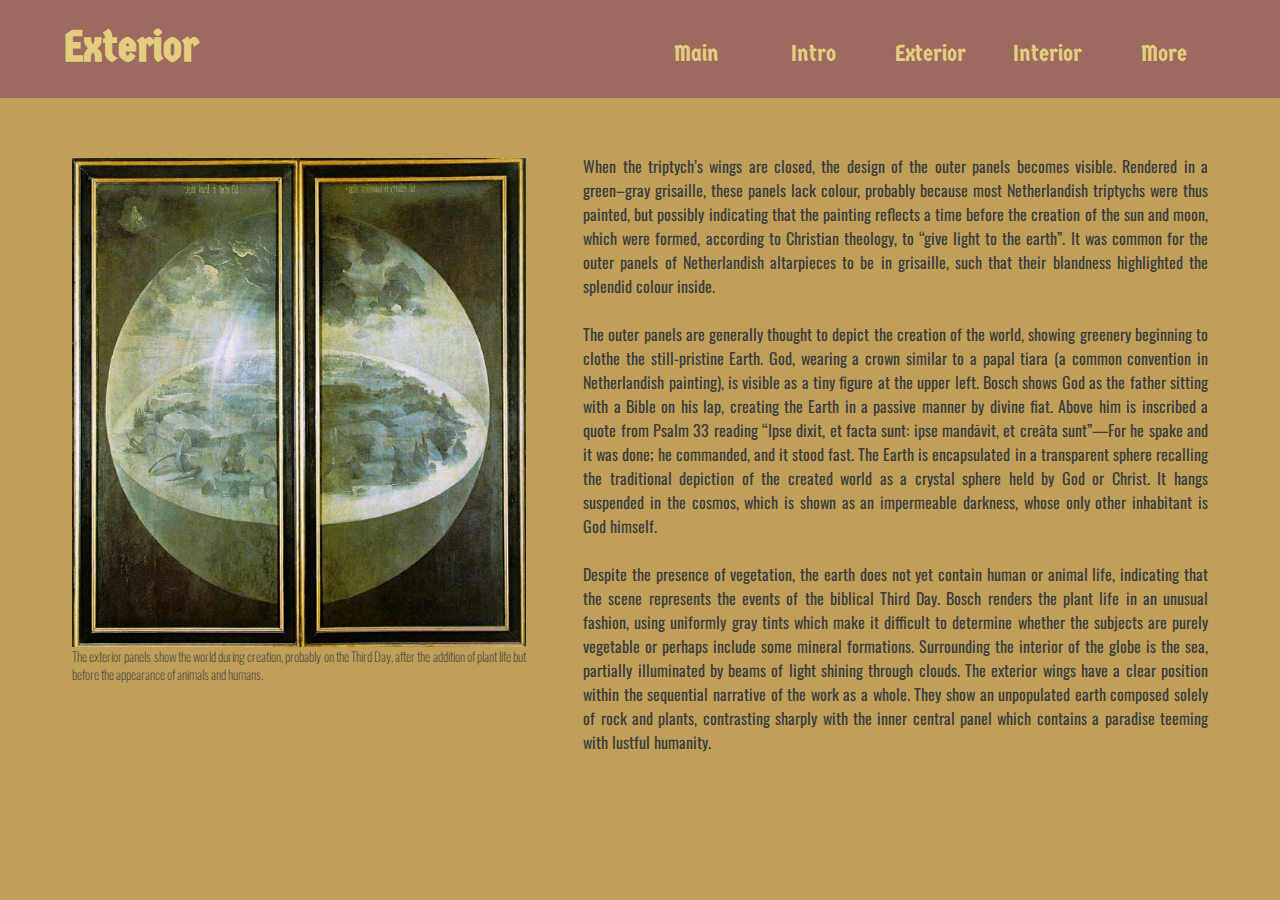
<file: exterior.html>
<!DOCTYPE html>
<!--[if lt IE 7]>	   <html class="no-js lt-ie9 lt-ie8 lt-ie7"> <![endif]-->
<!--[if IE 7]>		   <html class="no-js lt-ie9 lt-ie8"> <![endif]-->
<!--[if IE 8]>		   <html class="no-js lt-ie9"> <![endif]-->
<!--[if gt IE 8]><!--> <html class="no-js"> <!--<![endif]-->
<head>

<link href="https://fonts.googleapis.com/css?family=Germania+One|Oswald" rel="stylesheet">

	<meta charset="utf-8">
	<meta http-equiv="X-UA-Compatible" content="IE=edge">
	<title></title>
	<meta name="description" content="">

	<!-- Enable responsive layouts; tell browsers not to shrink pages to fit small screens -->
	<meta name="viewport" content="width=device-width, initial-scale=1">

	<!-- Load styles -->
	<!-- For production, combine all of the stylesheets -->
	<link rel="stylesheet" href="css/style.css">

</head>
<body>

	<div class="global-navbar clearfix">
		<h1 class="clearfix">Exterior</h1>

		<nav class="global-nav">
			<ul class="clearfix">
				<li><a href="more.html">More</a></li>
				<li><a href="interior.html">Interior</a></li>
				<li><a href="exterior.html">Exterior</a></li>
				<li><a href="intro.html">Intro</a></li>
				<li><a href="index.html">Main</a></li>
			</ul>
		</nav>
	</div>
	<!-- Page content goes inside the container -->
	<!-- In general, you should have only one container per page. -->
	<div class="container clearfix">

		<div class="exterior_img">
			<img src="img/exterior.jpg" alt="This is the photo of the exterior.">
			<p class="notation">The exterior panels show the world during creation, probably on the Third Day, after the addition of plant life but before the appearance of animals and humans.</p>
		</div>

		<div class="exterior_p">
			<p>When the triptych’s wings are closed, the design of the outer panels becomes visible. Rendered in a green–gray grisaille, these panels lack colour, probably because most Netherlandish triptychs were thus painted, but possibly indicating that the painting reflects a time before the creation of the sun and moon, which were formed, according to Christian theology, to “give light to the earth”. It was common for the outer panels of Netherlandish altarpieces to be in grisaille, such that their blandness highlighted the splendid colour inside.</p>

			<p>The outer panels are generally thought to depict the creation of the world, showing greenery beginning to clothe the still-pristine Earth. God, wearing a crown similar to a papal tiara (a common convention in Netherlandish painting), is visible as a tiny figure at the upper left. Bosch shows God as the father sitting with a Bible on his lap, creating the Earth in a passive manner by divine fiat. Above him is inscribed a quote from Psalm 33 reading “Ipse dixit, et facta sunt: ipse mandāvit, et creāta sunt”—For he spake and it was done; he commanded, and it stood fast. The Earth is encapsulated in a transparent sphere recalling the traditional depiction of the created world as a crystal sphere held by God or Christ. It hangs suspended in the cosmos, which is shown as an impermeable darkness, whose only other inhabitant is God himself.</p>

			<p>Despite the presence of vegetation, the earth does not yet contain human or animal life, indicating that the scene represents the events of the biblical Third Day. Bosch renders the plant life in an unusual fashion, using uniformly gray tints which make it difficult to determine whether the subjects are purely vegetable or perhaps include some mineral formations. Surrounding the interior of the globe is the sea, partially illuminated by beams of light shining through clouds. The exterior wings have a clear position within the sequential narrative of the work as a whole. They show an unpopulated earth composed solely of rock and plants, contrasting sharply with the inner central panel which contains a paradise teeming with lustful humanity.</p>
		</div>



	</div><!-- end container -->


	<!-- Load scripts -->
	<script src="https://code.jquery.com/jquery-3.1.1.min.js" integrity="sha256-hVVnYaiADRTO2PzUGmuLJr8BLUSjGIZsDYGmIJLv2b8=" crossorigin="anonymous"></script>
	<script>window.jQuery || document.write('<script src="js/vendor/jquery-3.1.1.min.js"><\/script>')</script>
	<script src="js/sitewide.js"></script>

</body>
</html>
</file>
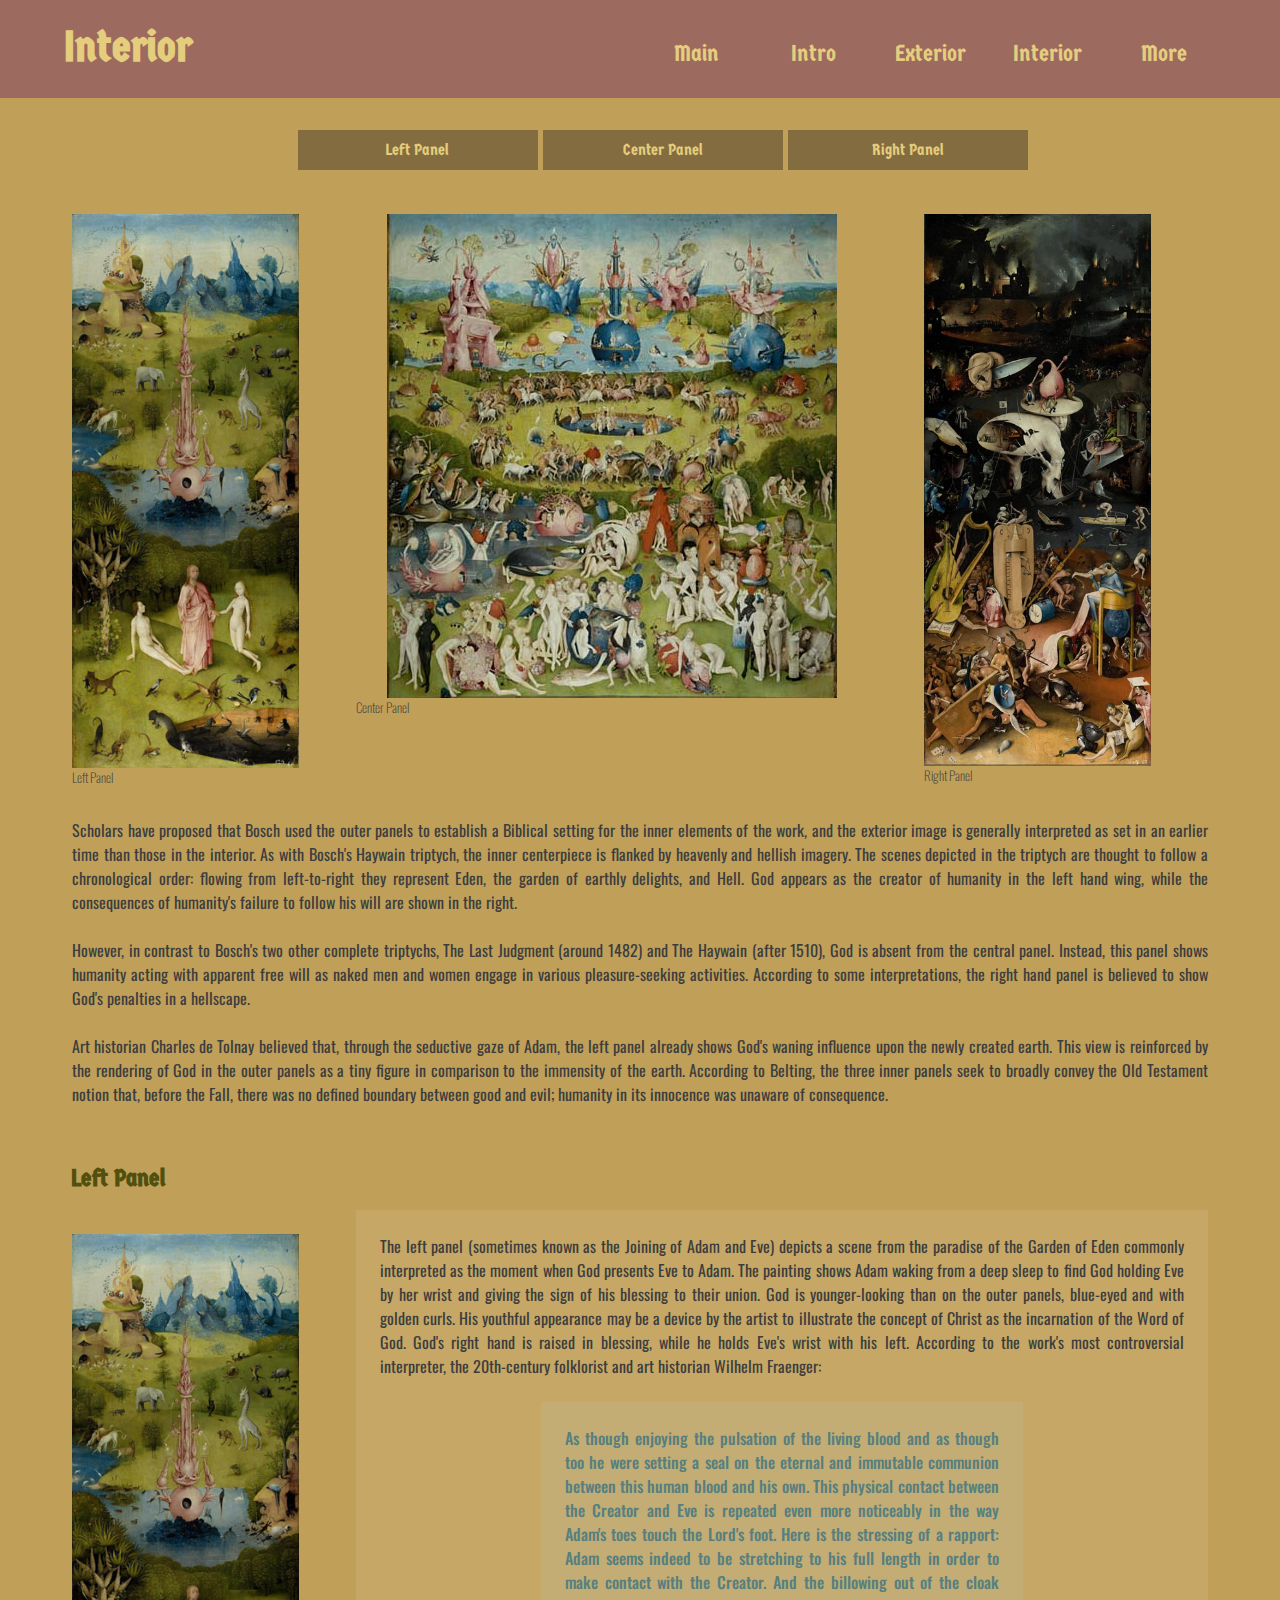
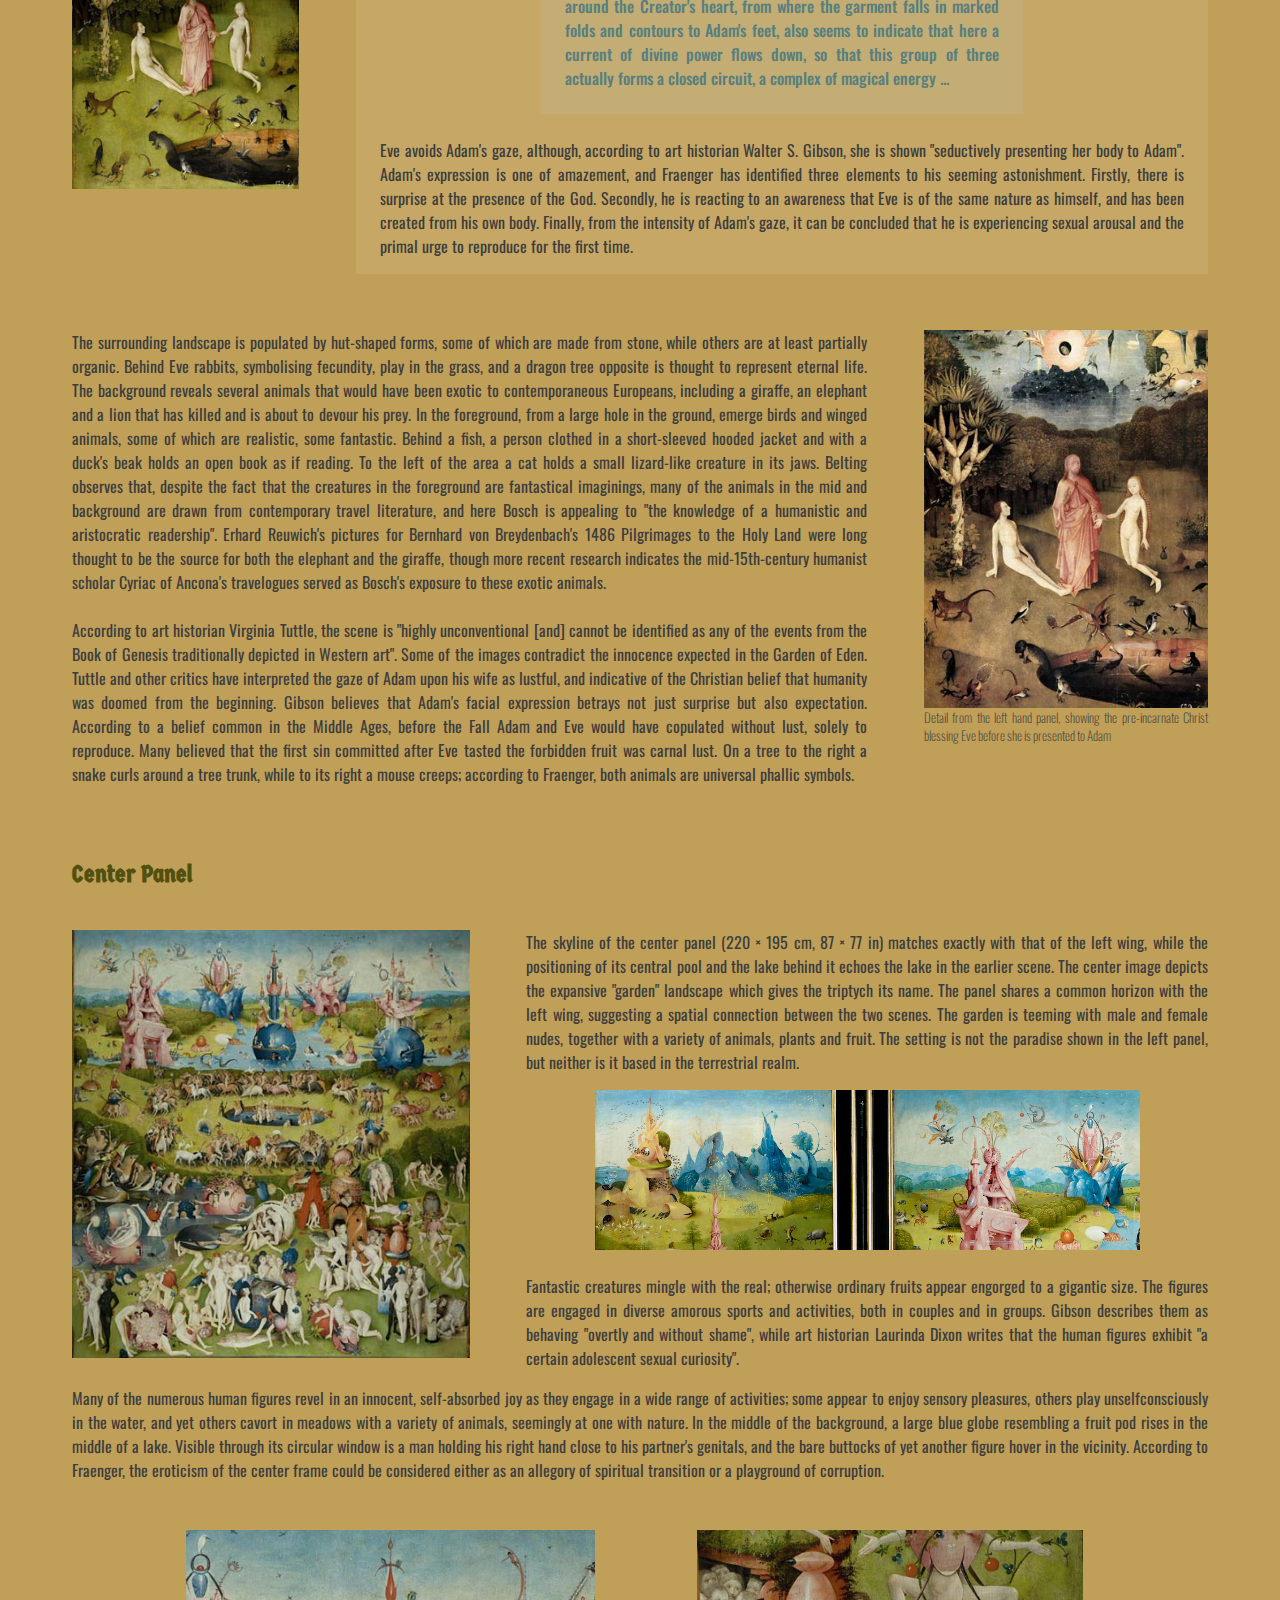
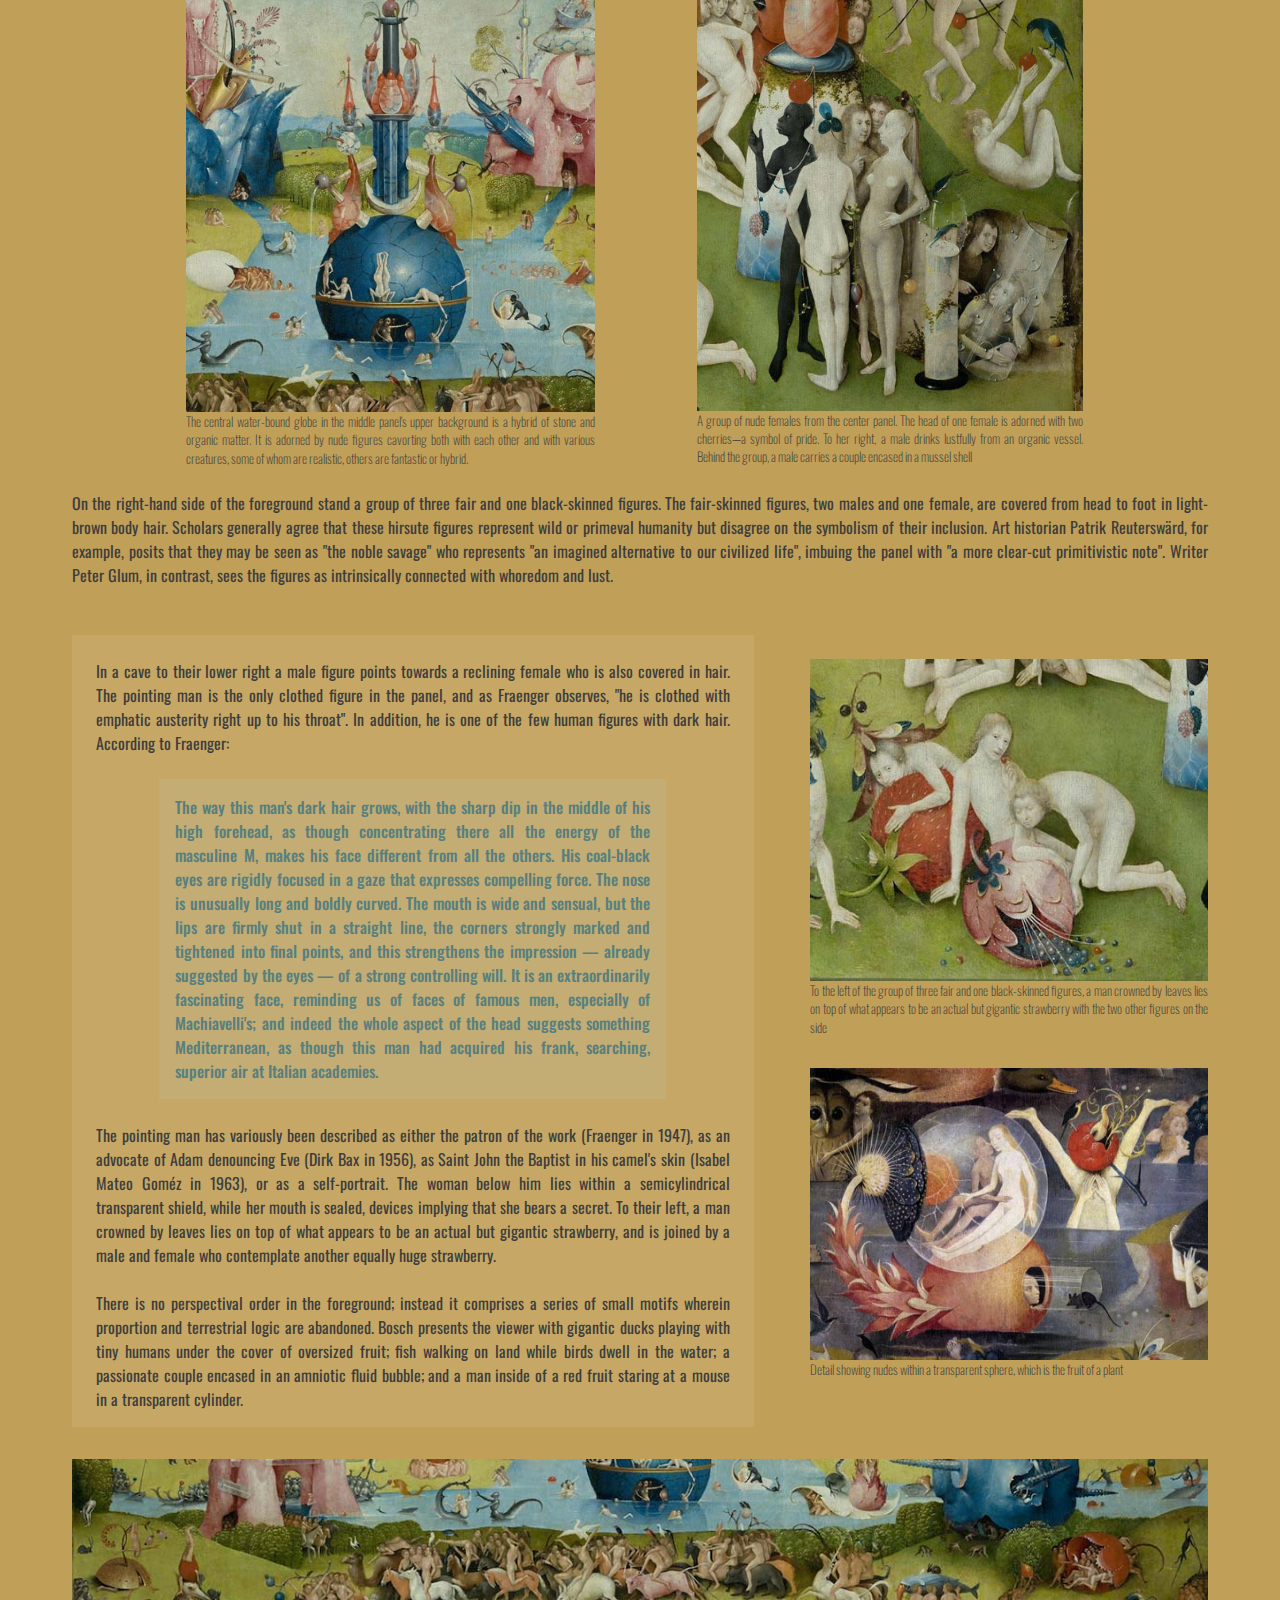
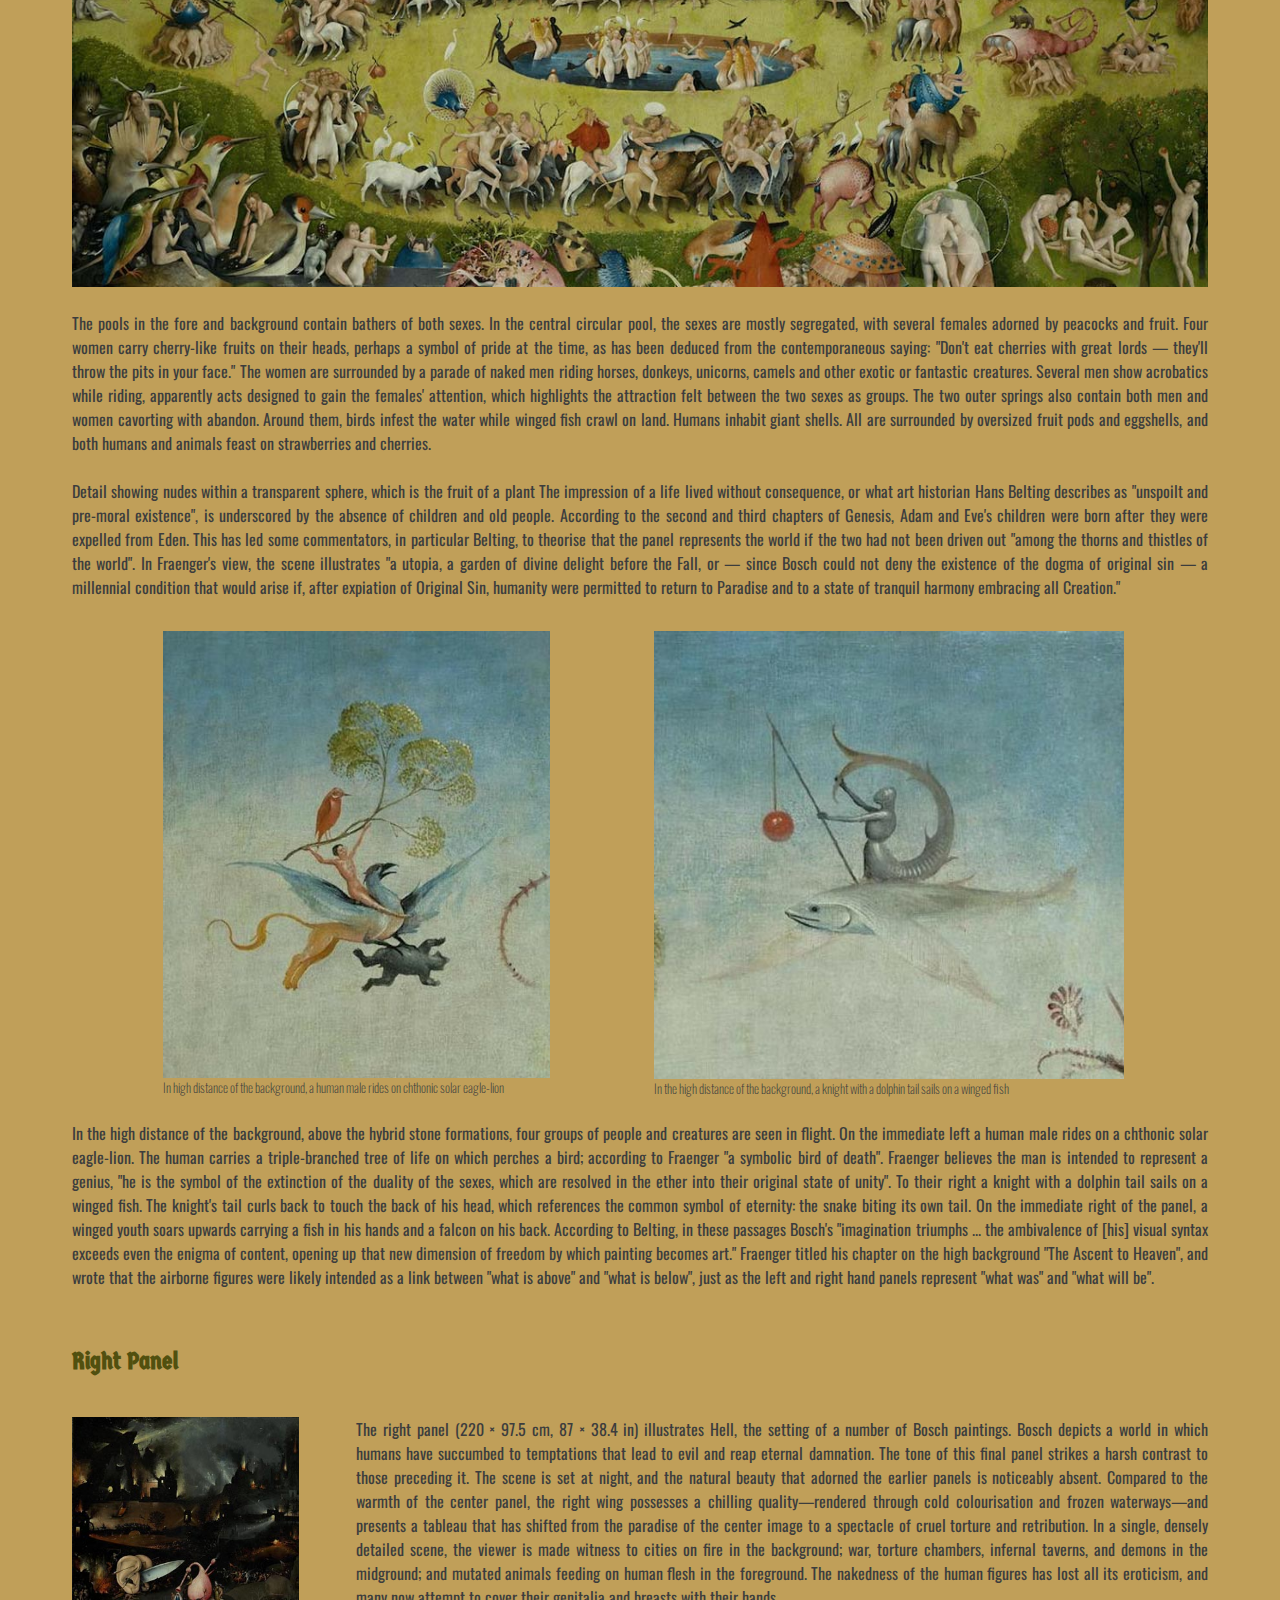
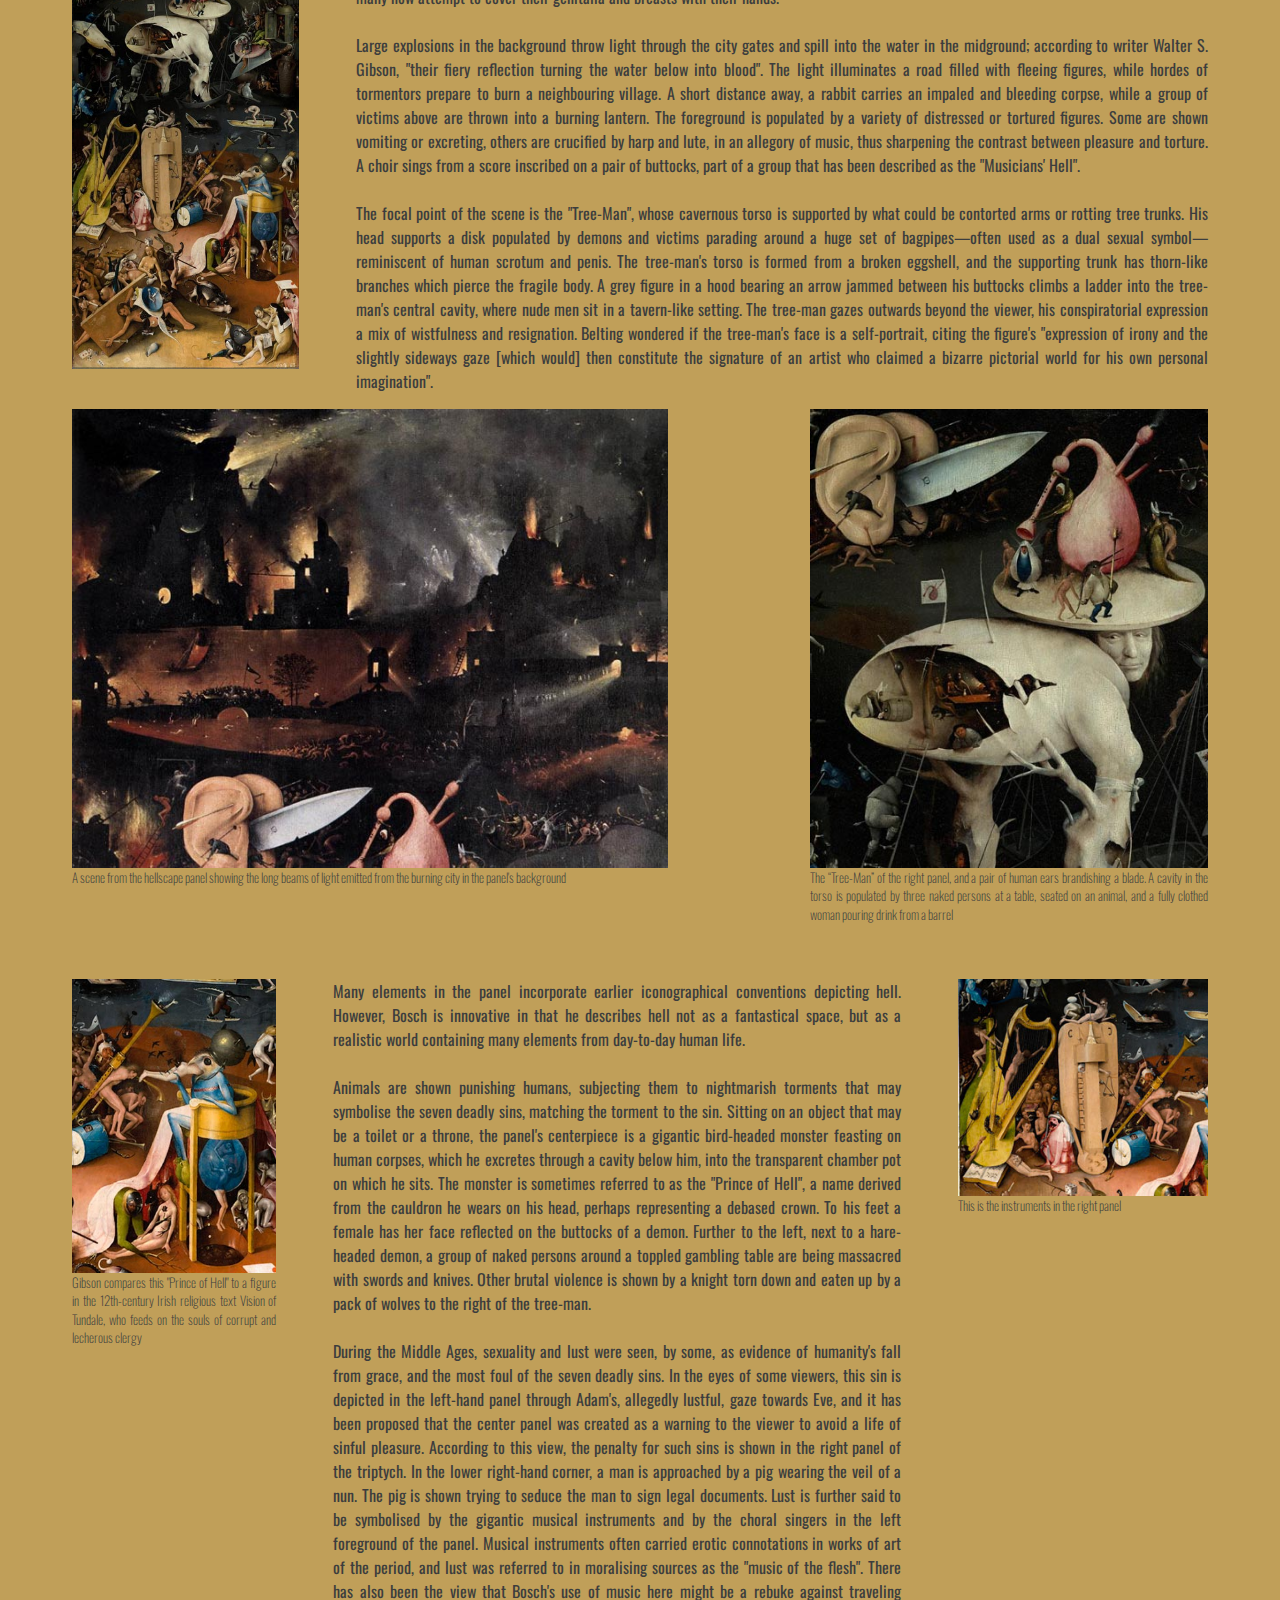
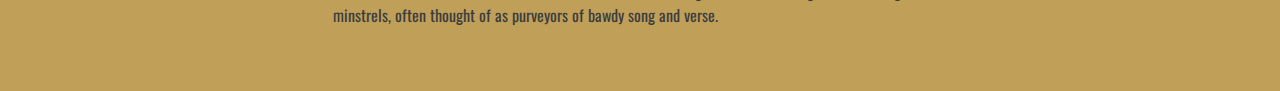
<file: interior.html>
<!DOCTYPE html>
<!--[if lt IE 7]>	   <html class="no-js lt-ie9 lt-ie8 lt-ie7"> <![endif]-->
<!--[if IE 7]>		   <html class="no-js lt-ie9 lt-ie8"> <![endif]-->
<!--[if IE 8]>		   <html class="no-js lt-ie9"> <![endif]-->
<!--[if gt IE 8]><!--> <html class="no-js"> <!--<![endif]-->
<head>

<link href="https://fonts.googleapis.com/css?family=Germania+One|Oswald" rel="stylesheet">

	<meta charset="utf-8">
	<meta http-equiv="X-UA-Compatible" content="IE=edge">
	<title></title>
	<meta name="description" content="">

	<!-- Enable responsive layouts; tell browsers not to shrink pages to fit small screens -->
	<meta name="viewport" content="width=device-width, initial-scale=1">

	<!-- Load styles -->
	<!-- For production, combine all of the stylesheets -->
	<link rel="stylesheet" href="css/style.css">

</head>
<body>

	<div class="global-navbar clearfix">
		<h1 class="clearfix">Interior</h1>

		<nav class="global-nav">
			<ul class="clearfix">
				<li><a href="more.html">More</a></li>
				<li><a href="interior.html">Interior</a></li>
				<li><a href="exterior.html">Exterior</a></li>
				<li><a href="intro.html">Intro</a></li>
				<li><a href="index.html">Main</a></li>
			</ul>
		</nav>
	</div>

	<!-- Page content goes inside the container -->
	<!-- In general, you should have only one container per page. -->

	<div class="container clearfix">

		<!--Local Nav  -->
		<nav class="local-nav clearfix">
			<ul class="local-nav clearfix">
				<li><a href="#left_panel">Left Panel</a></li>
				<li><a href="#center_panel">Center Panel</a></li>
				<li><a href="#right_panel">Right Panel</a></li>
			</ul>
		</nav>


		<!--Interior Intro  -->
		<div class="interior_img clearfix">
			<div class="interior_left"><img src="img/left.jpg" alt="This is a photo of the left panel."><p class="notation">Left Panel</p></div>
			<div class="interior_center"><img src="img/center.jpg" alt="This is a photo of the center panel."><p class="notation">Center Panel</p></div>
			<div class="interior_right"><img src="img/right.jpg" alt="This is a photo of the right panel."><p class="notation">Right Panel</p></div>
		</div>

		<div class="interior_p">
			<p>Scholars have proposed that Bosch used the outer panels to establish a Biblical setting for the inner elements of the work, and the exterior image is generally interpreted as set in an earlier time than those in the interior. As with Bosch's Haywain triptych, the inner centerpiece is flanked by heavenly and hellish imagery. The scenes depicted in the triptych are thought to follow a chronological order: flowing from left-to-right they represent Eden, the garden of earthly delights, and Hell. God appears as the creator of humanity in the left hand wing, while the consequences of humanity's failure to follow his will are shown in the right.</p>

			<p>However, in contrast to Bosch's two other complete triptychs, The Last Judgment (around 1482) and The Haywain (after 1510), God is absent from the central panel. Instead, this panel shows humanity acting with apparent free will as naked men and women engage in various pleasure-seeking activities. According to some interpretations, the right hand panel is believed to show God's penalties in a hellscape.</p>

			<p>Art historian Charles de Tolnay believed that, through the seductive gaze of Adam, the left panel already shows God's waning influence upon the newly created earth. This view is reinforced by the rendering of God in the outer panels as a tiny figure in comparison to the immensity of the earth. According to Belting, the three inner panels seek to broadly convey the Old Testament notion that, before the Fall, there was no defined boundary between good and evil; humanity in its innocence was unaware of consequence.</p>
		</div>

		<!-- Left panel -->
		<h2 id="left_panel">Left Panel</h2>

		<div class="left_story1 clearfix">

			<img class="left_img1" src="img/left.jpg" alt="This is a photo of the left panel.">

			<div class="left_p1">

				<p>The left panel (sometimes known as the Joining of Adam and Eve) depicts a scene from the paradise of the Garden of Eden commonly interpreted as the moment when God presents Eve to Adam. The painting shows Adam waking from a deep sleep to find God holding Eve by her wrist and giving the sign of his blessing to their union. God is younger-looking than on the outer panels, blue-eyed and with golden curls. His youthful appearance may be a device by the artist to illustrate the concept of Christ as the incarnation of the Word of God. God's right hand is raised in blessing, while he holds Eve's wrist with his left. According to the work's most controversial interpreter, the 20th-century folklorist and art historian Wilhelm Fraenger:</p>

				<div class="quote">
					<p class="quote">As though enjoying the pulsation of the living blood and as though too he were setting a seal on the eternal and immutable communion between this human blood and his own. This physical contact between the Creator and Eve is repeated even more noticeably in the way Adam's toes touch the Lord's foot. Here is the stressing of a rapport: Adam seems indeed to be stretching to his full length in order to make contact with the Creator. And the billowing out of the cloak around the Creator's heart, from where the garment falls in marked folds and contours to Adam's feet, also seems to indicate that here a current of divine power flows down, so that this group of three actually forms a closed circuit, a complex of magical energy ...</p>
				</div>

				<p>Eve avoids Adam's gaze, although, according to art historian Walter S. Gibson, she is shown "seductively presenting her body to Adam". Adam's expression is one of amazement, and Fraenger has identified three elements to his seeming astonishment. Firstly, there is surprise at the presence of the God. Secondly, he is reacting to an awareness that Eve is of the same nature as himself, and has been created from his own body. Finally, from the intensity of Adam's gaze, it can be concluded that he is experiencing sexual arousal and the primal urge to reproduce for the first time.</p>

			</div>
		</div>


		<div class="left_story2 clearfix">

			<div class="left_p2">

				<p>The surrounding landscape is populated by hut-shaped forms, some of which are made from stone, while others are at least partially organic. Behind Eve rabbits, symbolising fecundity, play in the grass, and a dragon tree opposite is thought to represent eternal life. The background reveals several animals that would have been exotic to contemporaneous Europeans, including a giraffe, an elephant and a lion that has killed and is about to devour his prey. In the foreground, from a large hole in the ground, emerge birds and winged animals, some of which are realistic, some fantastic. Behind a fish, a person clothed in a short-sleeved hooded jacket and with a duck's beak holds an open book as if reading. To the left of the area a cat holds a small lizard-like creature in its jaws. Belting observes that, despite the fact that the creatures in the foreground are fantastical imaginings, many of the animals in the mid and background are drawn from contemporary travel literature, and here Bosch is appealing to "the knowledge of a humanistic and aristocratic readership". Erhard Reuwich's pictures for Bernhard von Breydenbach's 1486 Pilgrimages to the Holy Land were long thought to be the source for both the elephant and the giraffe, though more recent research indicates the mid-15th-century humanist scholar Cyriac of Ancona's travelogues served as Bosch's exposure to these exotic animals.
				</p>

				<p>According to art historian Virginia Tuttle, the scene is "highly unconventional [and] cannot be identified as any of the events from the Book of Genesis traditionally depicted in Western art". Some of the images contradict the innocence expected in the Garden of Eden. Tuttle and other critics have interpreted the gaze of Adam upon his wife as lustful, and indicative of the Christian belief that humanity was doomed from the beginning. Gibson believes that Adam's facial expression betrays not just surprise but also expectation. According to a belief common in the Middle Ages, before the Fall Adam and Eve would have copulated without lust, solely to reproduce. Many believed that the first sin committed after Eve tasted the forbidden fruit was carnal lust. On a tree to the right a snake curls around a tree trunk, while to its right a mouse creeps; according to Fraenger, both animals are universal phallic symbols.</p>

			</div>

			<div class="left_img2">
				<img src="img/left_christ.jpg" alt="This is a photo of the christ, adam and eva in the left panel.">
				<p class="notation">Detail from the left hand panel, showing the pre-incarnate Christ blessing Eve before she is presented to Adam</p>
			</div>

		</div>

	<!-- Center Panel -->
		<h2 id="center_panel">Center Panel</h2>
		<div class="center_story1 clearfix">
			<img class="center_img1" src="img/center.jpg" alt="This is a photo of the center panel.">
			<div class="center_p1 clearfix">
				<p>The skyline of the center panel (220 × 195 cm, 87 × 77 in) matches exactly with that of the left wing, while the positioning of its central pool and the lake behind it echoes the lake in the earlier scene. The center image depicts the expansive "garden" landscape which gives the triptych its name. The panel shares a common horizon with the left wing, suggesting a spatial connection between the two scenes. The garden is teeming with male and female nudes, together with a variety of animals, plants and fruit. The setting is not the paradise shown in the left panel, but neither is it based in the terrestrial realm.</p>

					<div class="center_img2">
						<img src="img/center_horizon.jpg" alt="This is a photo of the horizon of both left panel and center panel.">
					</div>
				<p>Fantastic creatures mingle with the real; otherwise ordinary fruits appear engorged to a gigantic size. The figures are engaged in diverse amorous sports and activities, both in couples and in groups. Gibson describes them as behaving "overtly and without shame", while art historian Laurinda Dixon writes that the human figures exhibit "a certain adolescent sexual curiosity".
				</p>

			</div>
			<p>Many of the numerous human figures revel in an innocent, self-absorbed joy as they engage in a wide range of activities; some appear to enjoy sensory pleasures, others play unselfconsciously in the water, and yet others cavort in meadows with a variety of animals, seemingly at one with nature. In the middle of the background, a large blue globe resembling a fruit pod rises in the middle of a lake. Visible through its circular window is a man holding his right hand close to his partner's genitals, and the bare buttocks of yet another figure hover in the vicinity. According to Fraenger, the eroticism of the center frame could be considered either as an allegory of spiritual transition or a playground of corruption.</p>
		</div>

		<div class="center_story1 clearfix">
			<div class="center_img34 clearfix">
				<div class="center_img3">
					<img src="img/center_1.jpg" alt="This is a photo of the central water-bound globe in the middle panel's upper background.">
					<p class="notation">The central water-bound globe in the middle panel's upper background is a hybrid of stone and organic matter. It is adorned by nude figures cavorting both with each other and with various creatures, some of whom are realistic, others are fantastic or hybrid.</p>
				</div>

				<div class="center_img4">
					<img src="img/center1.jpg" alt="This right-hand side of the foreground in the middle panel.">
					<p class="notation">A group of nude females from the center panel. The head of one female is adorned with two cherries—a symbol of pride. To her right, a male drinks lustfully from an organic vessel. Behind the group, a male carries a couple encased in a mussel shell</p>
				</div>
			</div>

			<p>On the right-hand side of the foreground stand a group of three fair and one black-skinned figures. The fair-skinned figures, two males and one female, are covered from head to foot in light-brown body hair. Scholars generally agree that these hirsute figures represent wild or primeval humanity but disagree on the symbolism of their inclusion. Art historian Patrik Reuterswärd, for example, posits that they may be seen as "the noble savage" who represents "an imagined alternative to our civilized life", imbuing the panel with "a more clear-cut primitivistic note". Writer Peter Glum, in contrast, sees the figures as intrinsically connected with whoredom and lust.</p>
		</div>

		<div class="center_story2 clearfix">

			<div class="center_p2">

				<p>In a cave to their lower right a male figure points towards a reclining female who is also covered in hair. The pointing man is the only clothed figure in the panel, and as Fraenger observes, "he is clothed with emphatic austerity right up to his throat". In addition, he is one of the few human figures with dark hair. According to Fraenger:</p>

				<div class="quote2">
					<p class="quote2">The way this man's dark hair grows, with the sharp dip in the middle of his high forehead, as though concentrating there all the energy of the masculine M, makes his face different from all the others. His coal-black eyes are rigidly focused in a gaze that expresses compelling force. The nose is unusually long and boldly curved. The mouth is wide and sensual, but the lips are firmly shut in a straight line, the corners strongly marked and tightened into final points, and this strengthens the impression — already suggested by the eyes — of a strong controlling will. It is an extraordinarily fascinating face, reminding us of faces of famous men, especially of Machiavelli's; and indeed the whole aspect of the head suggests something Mediterranean, as though this man had acquired his frank, searching, superior air at Italian academies.</p>
				</div>

				<p>The pointing man has variously been described as either the patron of the work (Fraenger in 1947), as an advocate of Adam denouncing Eve (Dirk Bax in 1956), as Saint John the Baptist in his camel's skin (Isabel Mateo Goméz in 1963), or as a self-portrait. The woman below him lies within a semicylindrical transparent shield, while her mouth is sealed, devices implying that she bears a secret. To their left, a man crowned by leaves lies on top of what appears to be an actual but gigantic strawberry, and is joined by a male and female who contemplate another equally huge strawberry.</p>

				<p>There is no perspectival order in the foreground; instead it comprises a series of small motifs wherein proportion and terrestrial logic are abandoned. Bosch presents the viewer with gigantic ducks playing with tiny humans under the cover of oversized fruit; fish walking on land while birds dwell in the water; a passionate couple encased in an amniotic fluid bubble; and a man inside of a red fruit staring at a mouse in a transparent cylinder.</p>
			</div>

				<div class="center_img5">

					<img src="img/center_strawberry.jpg" alt="This is a photo of the person with strawberry in the center panel.">
					<p class="notation">To the left of the group of three fair and one black-skinned figures, a man crowned by leaves lies on top of what appears to be an actual but gigantic strawberry with the two other figures on the side</p>


				<div class="center_img6">
					<img src="img/center_2.jpg" alt="This is a photo of the transparent sphere in the center panel.">
					<p class="notation">Detail showing nudes within a transparent sphere, which is the fruit of a plant</p>
				</div>
			</div>
		</div>

		<div class="story">

			<img src="img/middle_circle.jpg" alt="This is a photo of the circle in the middle panel.">

			<p>The pools in the fore and background contain bathers of both sexes. In the central circular pool, the sexes are mostly segregated, with several females adorned by peacocks and fruit. Four women carry cherry-like fruits on their heads, perhaps a symbol of pride at the time, as has been deduced from the contemporaneous saying: "Don't eat cherries with great lords — they'll throw the pits in your face." The women are surrounded by a parade of naked men riding horses, donkeys, unicorns, camels and other exotic or fantastic creatures. Several men show acrobatics while riding, apparently acts designed to gain the females' attention, which highlights the attraction felt between the two sexes as groups. The two outer springs also contain both men and women cavorting with abandon. Around them, birds infest the water while winged fish crawl on land. Humans inhabit giant shells. All are surrounded by oversized fruit pods and eggshells, and both humans and animals feast on strawberries and cherries.
			</p>

			<p> Detail showing nudes within a transparent sphere, which is the fruit of a plant The impression of a life lived without consequence, or what art historian Hans Belting describes as "unspoilt and pre-moral existence", is underscored by the absence of children and old people. According to the second and third chapters of Genesis, Adam and Eve's children were born after they were expelled from Eden. This has led some commentators, in particular Belting, to theorise that the panel represents the world if the two had not been driven out "among the thorns and thistles of the world". In Fraenger's view, the scene illustrates "a utopia, a garden of divine delight before the Fall, or — since Bosch could not deny the existence of the dogma of original sin — a millennial condition that would arise if, after expiation of Original Sin, humanity were permitted to return to Paradise and to a state of tranquil harmony embracing all Creation."</p>

			<div class="center_img78 clearfix">
				<div class="center_img7">
					<img src="img/center_lion.jpg" alt="This is a photo of the lion at the backround of the center panel.">
					<p class="notation">In high distance of the background, a human male rides on chthonic solar eagle-lion</p>
				</div>

				<div class="center_img8">
					<img src="img/center_fish.jpg" alt="This is a photo of the fish at the backround of the center panel.">
					<p class="notation">In the high distance of the background, a knight with a dolphin tail sails on a winged fish</p>
				</div>
			</div>

			<p>In the high distance of the background, above the hybrid stone formations, four groups of people and creatures are seen in flight. On the immediate left a human male rides on a chthonic solar eagle-lion. The human carries a triple-branched tree of life on which perches a bird; according to Fraenger "a symbolic bird of death". Fraenger believes the man is intended to represent a genius, "he is the symbol of the extinction of the duality of the sexes, which are resolved in the ether into their original state of unity". To their right a knight with a dolphin tail sails on a winged fish. The knight's tail curls back to touch the back of his head, which references the common symbol of eternity: the snake biting its own tail. On the immediate right of the panel, a winged youth soars upwards carrying a fish in his hands and a falcon on his back. According to Belting, in these passages Bosch's "imagination triumphs ... the ambivalence of [his] visual syntax exceeds even the enigma of content, opening up that new dimension of freedom by which painting becomes art." Fraenger titled his chapter on the high background "The Ascent to Heaven", and wrote that the airborne figures were likely intended as a link between "what is above" and "what is below", just as the left and right hand panels represent "what was" and "what will be".
			</p>
		</div>

	<!-- Right Panel -->
		<h2 id="right_panel">Right Panel</h2>

		<div class="left_story1 clearfix">

			<img class="left_img1" src="img/right.jpg" alt="This is a photo of the right panel.">

			<div class="right_p1">
				<p>The right panel (220 × 97.5 cm, 87 × 38.4 in) illustrates Hell, the setting of a number of Bosch paintings. Bosch depicts a world in which humans have succumbed to temptations that lead to evil and reap eternal damnation. The tone of this final panel strikes a harsh contrast to those preceding it. The scene is set at night, and the natural beauty that adorned the earlier panels is noticeably absent. Compared to the warmth of the center panel, the right wing possesses a chilling quality—rendered through cold colourisation and frozen waterways—and presents a tableau that has shifted from the paradise of the center image to a spectacle of cruel torture and retribution. In a single, densely detailed scene, the viewer is made witness to cities on fire in the background; war, torture chambers, infernal taverns, and demons in the midground; and mutated animals feeding on human flesh in the foreground. The nakedness of the human figures has lost all its eroticism, and many now attempt to cover their genitalia and breasts with their hands.</p>

				<p>Large explosions in the background throw light through the city gates and spill into the water in the midground; according to writer Walter S. Gibson, "their fiery reflection turning the water below into blood". The light illuminates a road filled with fleeing figures, while hordes of tormentors prepare to burn a neighbouring village. A short distance away, a rabbit carries an impaled and bleeding corpse, while a group of victims above are thrown into a burning lantern. The foreground is populated by a variety of distressed or tortured figures. Some are shown vomiting or excreting, others are crucified by harp and lute, in an allegory of music, thus sharpening the contrast between pleasure and torture. A choir sings from a score inscribed on a pair of buttocks, part of a group that has been described as the "Musicians' Hell".</p>

				<p>The focal point of the scene is the "Tree-Man", whose cavernous torso is supported by what could be contorted arms or rotting tree trunks. His head supports a disk populated by demons and victims parading around a huge set of bagpipes—often used as a dual sexual symbol—reminiscent of human scrotum and penis. The tree-man's torso is formed from a broken eggshell, and the supporting trunk has thorn-like branches which pierce the fragile body. A grey figure in a hood bearing an arrow jammed between his buttocks climbs a ladder into the tree-man's central cavity, where nude men sit in a tavern-like setting. The tree-man gazes outwards beyond the viewer, his conspiratorial expression a mix of wistfulness and resignation. Belting wondered if the tree-man's face is a self-portrait, citing the figure's "expression of irony and the slightly sideways gaze [which would] then constitute the signature of an artist who claimed a bizarre pictorial world for his own personal imagination".</p>
			</div>

			<div class="story clearfix">
				<div class="right_img34 clearfix">
					<div class="right_img3">
						<img src="img/right_1.jpg" alt="This is a scene from the hellscape panel.">
						<p class="notation">A scene from the hellscape panel showing the long beams of light emitted from the burning city in the panel's background</p>
					</div>

					<div class="right_img4">
						<img src="img/right_2.jpg" alt="The “Tree-Man” of the right pane.">
						<p class="notation">The “Tree-Man” of the right panel, and a pair of human ears brandishing a blade. A cavity in the torso is populated by three naked persons at a table, seated on an animal, and a fully clothed woman pouring drink from a barrel</p>
					</div>
				</div>
			</div>

		<div>
			<div class="right_img56 clearfix">
				<div class="right_img5">
					<img src="img/right_bird.jpg" alt="This is the photo of the evil bird in the right panel.">

					<p class="notation">Gibson compares this "Prince of Hell" to a figure in the 12th-century Irish religious text Vision of Tundale, who feeds on the souls of corrupt and lecherous clergy</p>
				</div>

				<div class="right_p2">
					<p>Many elements in the panel incorporate earlier iconographical conventions depicting hell. However, Bosch is innovative in that he describes hell not as a fantastical space, but as a realistic world containing many elements from day-to-day human life.</p>

					<p>Animals are shown punishing humans, subjecting them to nightmarish torments that may symbolise the seven deadly sins, matching the torment to the sin. Sitting on an object that may be a toilet or a throne, the panel's centerpiece is a gigantic bird-headed monster feasting on human corpses, which he excretes through a cavity below him, into the transparent chamber pot on which he sits. The monster is sometimes referred to as the "Prince of Hell", a name derived from the cauldron he wears on his head, perhaps representing a debased crown. To his feet a female has her face reflected on the buttocks of a demon. Further to the left, next to a hare-headed demon, a group of naked persons around a toppled gambling table are being massacred with swords and knives. Other brutal violence is shown by a knight torn down and eaten up by a pack of wolves to the right of the tree-man.</p>

					<p>During the Middle Ages, sexuality and lust were seen, by some, as evidence of humanity's fall from grace, and the most foul of the seven deadly sins. In the eyes of some viewers, this sin is depicted in the left-hand panel through Adam's, allegedly lustful, gaze towards Eve, and it has been proposed that the center panel was created as a warning to the viewer to avoid a life of sinful pleasure. According to this view, the penalty for such sins is shown in the right panel of the triptych. In the lower right-hand corner, a man is approached by a pig wearing the veil of a nun. The pig is shown trying to seduce the man to sign legal documents. Lust is further said to be symbolised by the gigantic musical instruments and by the choral singers in the left foreground of the panel. Musical instruments often carried erotic connotations in works of art of the period, and lust was referred to in moralising sources as the "music of the flesh". There has also been the view that Bosch's use of music here might be a rebuke against traveling minstrels, often thought of as purveyors of bawdy song and verse.
					</p>
				</div>

				<div class="right_img6">
					<img src="img/right_instrument.jpg" alt="This is the instruments in the right panel.">
					<p class="notation">This is the instruments in the right panel</p>
				</div>
			</div>
		</div>
	</div><!-- end container -->


	<!-- Load scripts -->
	<script src="https://code.jquery.com/jquery-3.1.1.min.js" integrity="sha256-hVVnYaiADRTO2PzUGmuLJr8BLUSjGIZsDYGmIJLv2b8=" crossorigin="anonymous"></script>
	<script>window.jQuery || document.write('<script src="js/vendor/jquery-3.1.1.min.js"><\/script>')</script>
	<script src="js/sitewide.js"></script>

</body>
</html>
</file>
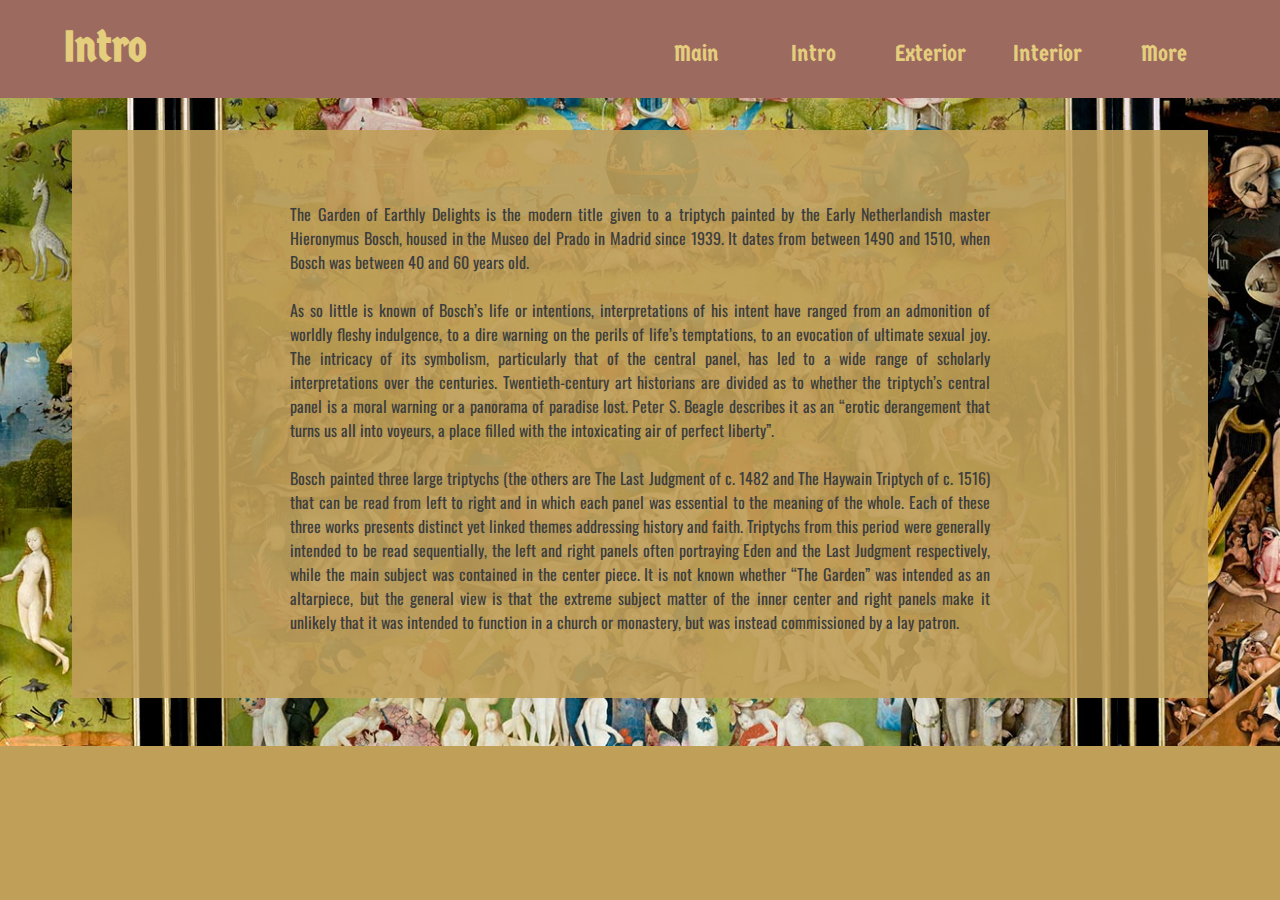
<file: intro.html>
<!DOCTYPE html>
<!--[if lt IE 7]>	   <html class="no-js lt-ie9 lt-ie8 lt-ie7"> <![endif]-->
<!--[if IE 7]>		   <html class="no-js lt-ie9 lt-ie8"> <![endif]-->
<!--[if IE 8]>		   <html class="no-js lt-ie9"> <![endif]-->
<!--[if gt IE 8]><!--> <html class="no-js"> <!--<![endif]-->
<head>

<link href="https://fonts.googleapis.com/css?family=Germania+One|Oswald" rel="stylesheet">

	<meta charset="utf-8">
	<meta http-equiv="X-UA-Compatible" content="IE=edge">
	<title></title>
	<meta name="description" content="">

	<!-- Enable responsive layouts; tell browsers not to shrink pages to fit small screens -->
	<meta name="viewport" content="width=device-width, initial-scale=1">

	<!-- Load styles -->
	<!-- For production, combine all of the stylesheets -->
	<link rel="stylesheet" href="css/style.css">

</head>
<body class="intro">

	<div class="global-navbar clearfix">
		<h1 class="clearfix">Intro</h1>

		<nav class="global-nav">
			<ul class="clearfix">
				<li><a href="more.html">More</a></li>
				<li><a href="interior.html">Interior</a></li>
				<li><a href="exterior.html">Exterior</a></li>
				<li><a href="intro.html">Intro</a></li>
				<li><a href="index.html">Main</a></li>
			</ul>
		</nav>
	</div>

	<!-- Page content goes inside the container -->
	<!-- In general, you should have only one container per page. -->
	<div class="container clearfix">
		<div class="intro_story clearfix">
			<div class="intro_p">
				<p>The Garden of Earthly Delights is the modern title given to a triptych painted by the Early Netherlandish master Hieronymus Bosch, housed in the Museo del Prado in Madrid since 1939. It dates from between 1490 and 1510, when Bosch was between 40 and 60 years old.</p>

				<p>As so little is known of Bosch’s life or intentions, interpretations of his intent have ranged from an admonition of worldly fleshy indulgence, to a dire warning on the perils of life’s temptations, to an evocation of ultimate sexual joy. The intricacy of its symbolism, particularly that of the central panel, has led to a wide range of scholarly interpretations over the centuries. Twentieth-century art historians are divided as to whether the triptych’s central panel is a moral warning or a panorama of paradise lost. Peter S. Beagle describes it as an “erotic derangement that turns us all into voyeurs, a place filled with the intoxicating air of perfect liberty”.</p>

				<p>Bosch painted three large triptychs (the others are The Last Judgment of c. 1482 and The Haywain Triptych of c. 1516) that can be read from left to right and in which each panel was essential to the meaning of the whole. Each of these three works presents distinct yet linked themes addressing history and faith. Triptychs from this period were generally intended to be read sequentially, the left and right panels often portraying Eden and the Last Judgment respectively, while the main subject was contained in the center piece. It is not known whether “The Garden” was intended as an altarpiece, but the general view is that the extreme subject matter of the inner center and right panels make it unlikely that it was intended to function in a church or monastery, but was instead commissioned by a lay patron.</p>
			</div>
		</div>



	</div><!-- end container -->


	<!-- Load scripts -->
	<script src="https://code.jquery.com/jquery-3.1.1.min.js" integrity="sha256-hVVnYaiADRTO2PzUGmuLJr8BLUSjGIZsDYGmIJLv2b8=" crossorigin="anonymous"></script>
	<script>window.jQuery || document.write('<script src="js/vendor/jquery-3.1.1.min.js"><\/script>')</script>
	<script src="js/sitewide.js"></script>

</body>
</html>
</file>
<file: css/style.css>
@import 'h5bp/h5bp-head.css';
@import 'h5bp/normalize.css';
@import 'typography.css';
@import 'layout.css';
@import 'utilities.css';
@import 'h5bp/h5bp-tail.css';

/* 

	Put typographic formatting in the typography.css file.
	Page layout styles go in layout.css.

	In production, do not use imports.
	Instead, concatenante and minify files. 

*/
</file>
